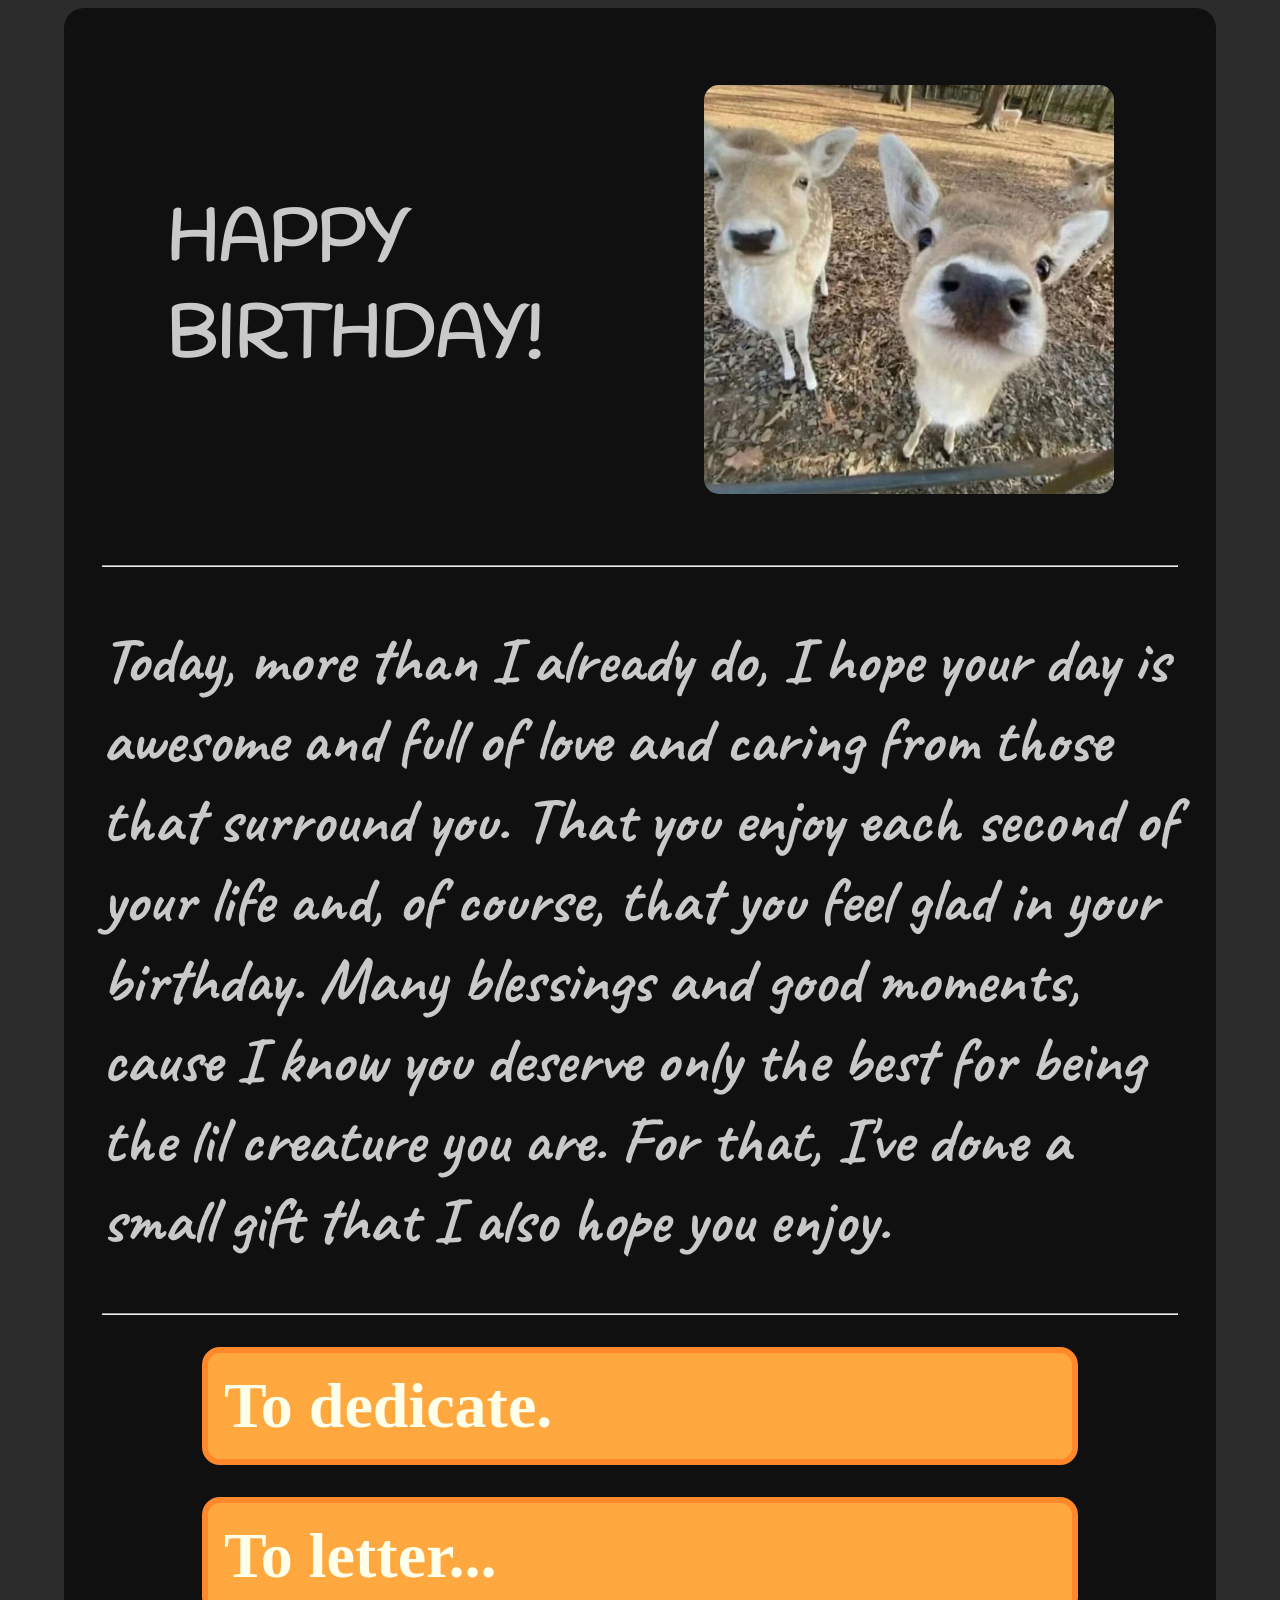
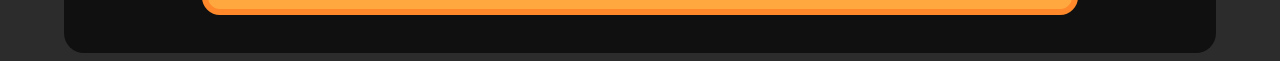
<file: index.html>
<!DOCTYPE html>
<html lang="pt">
<head>
    <meta charset="UTF-8">
    <title>Happy Birthday!</title>
    <link rel="icon" type="image/x-icon" href="lib/f1.jpg">
    <link rel="stylesheet" href="style.css">
    
</head>
<body>
    <section><section id="header">
        <h1>HAPPY BIRTHDAY!</h1><img src="lib/f2.jpg" alt="Deer :p"></section> <hr>
        <h2>Today, more than I already do, I hope your day is awesome and full of love and caring from those that surround you. That you enjoy each second of your life and, of course, that you feel glad in your birthday. Many blessings and good moments, cause I know you deserve only the best for being the lil creature you are. For that, I've done a small gift that I also hope you enjoy.</h2> <hr>
            <a href="dedicate.html"><div id="btn">To dedicate.</div></a>
            <a href="letter.html"><div id="btn">To letter...</div></a>
    </section>
</body>
</html>
</file>
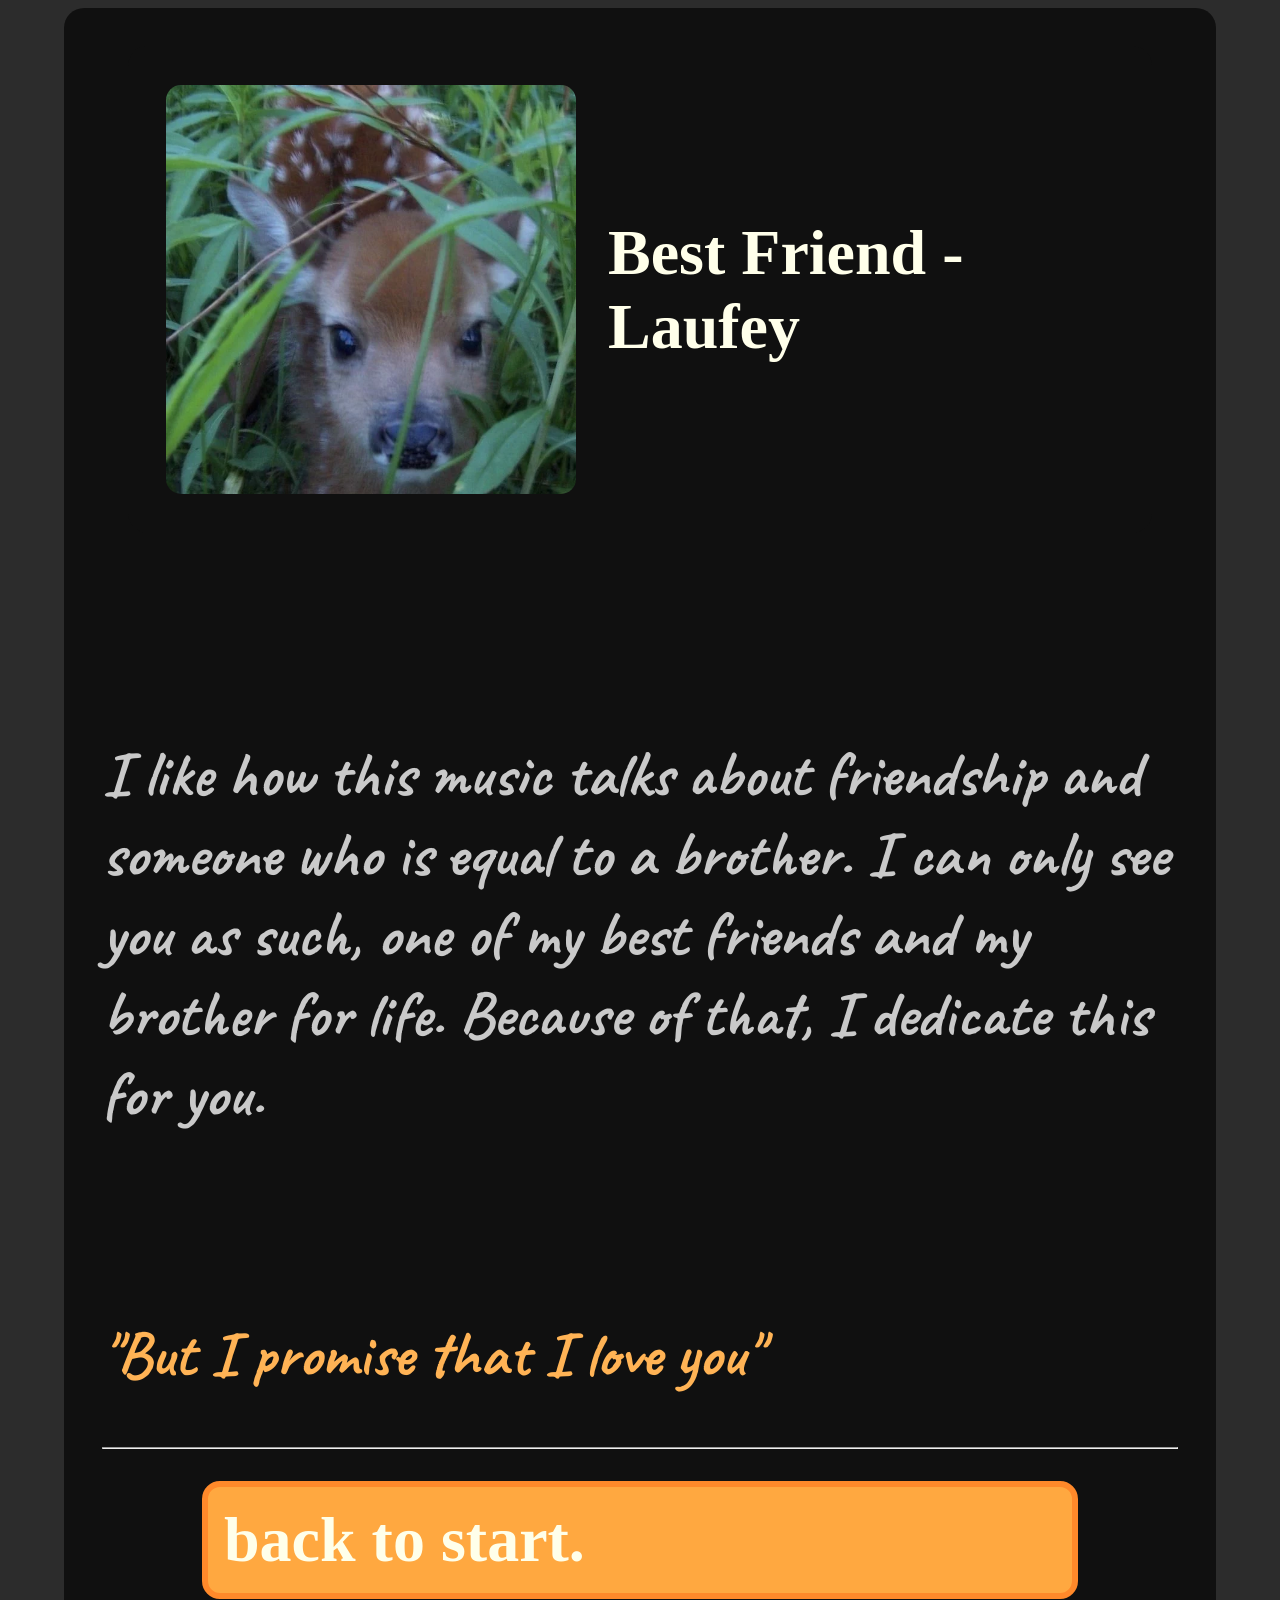
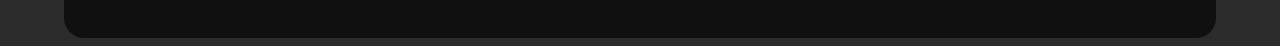
<file: dedicate.html>
<!DOCTYPE html>
<html lang="pt">
<head>
    <meta charset="UTF-8">
    <title>Dedicate</title>
    
    <link rel="stylesheet" href="style.css">
</head>
<body>
    <section><section id="header">
       <img src="lib/f3.jpg" alt="Bleeh."><a href="https://youtu.be/Pf9KVHOeblE?si=47r6Ei5ffKDt9-Yy">Best Friend - Laufey</a></section>
    <br><br><h2>I like how this music talks about friendship and someone who is equal to a brother. I can only see you as such, one of my best friends and my brother for life. Because of that, I dedicate this for you.</h2> <br> <span id="color2">
            <h2>"But I promise that I love you"</h2>
        </span>
    <hr><a href="index.html"><div id="btn">back to start.</div></a>
    </section>
</body>
</html>
</file>
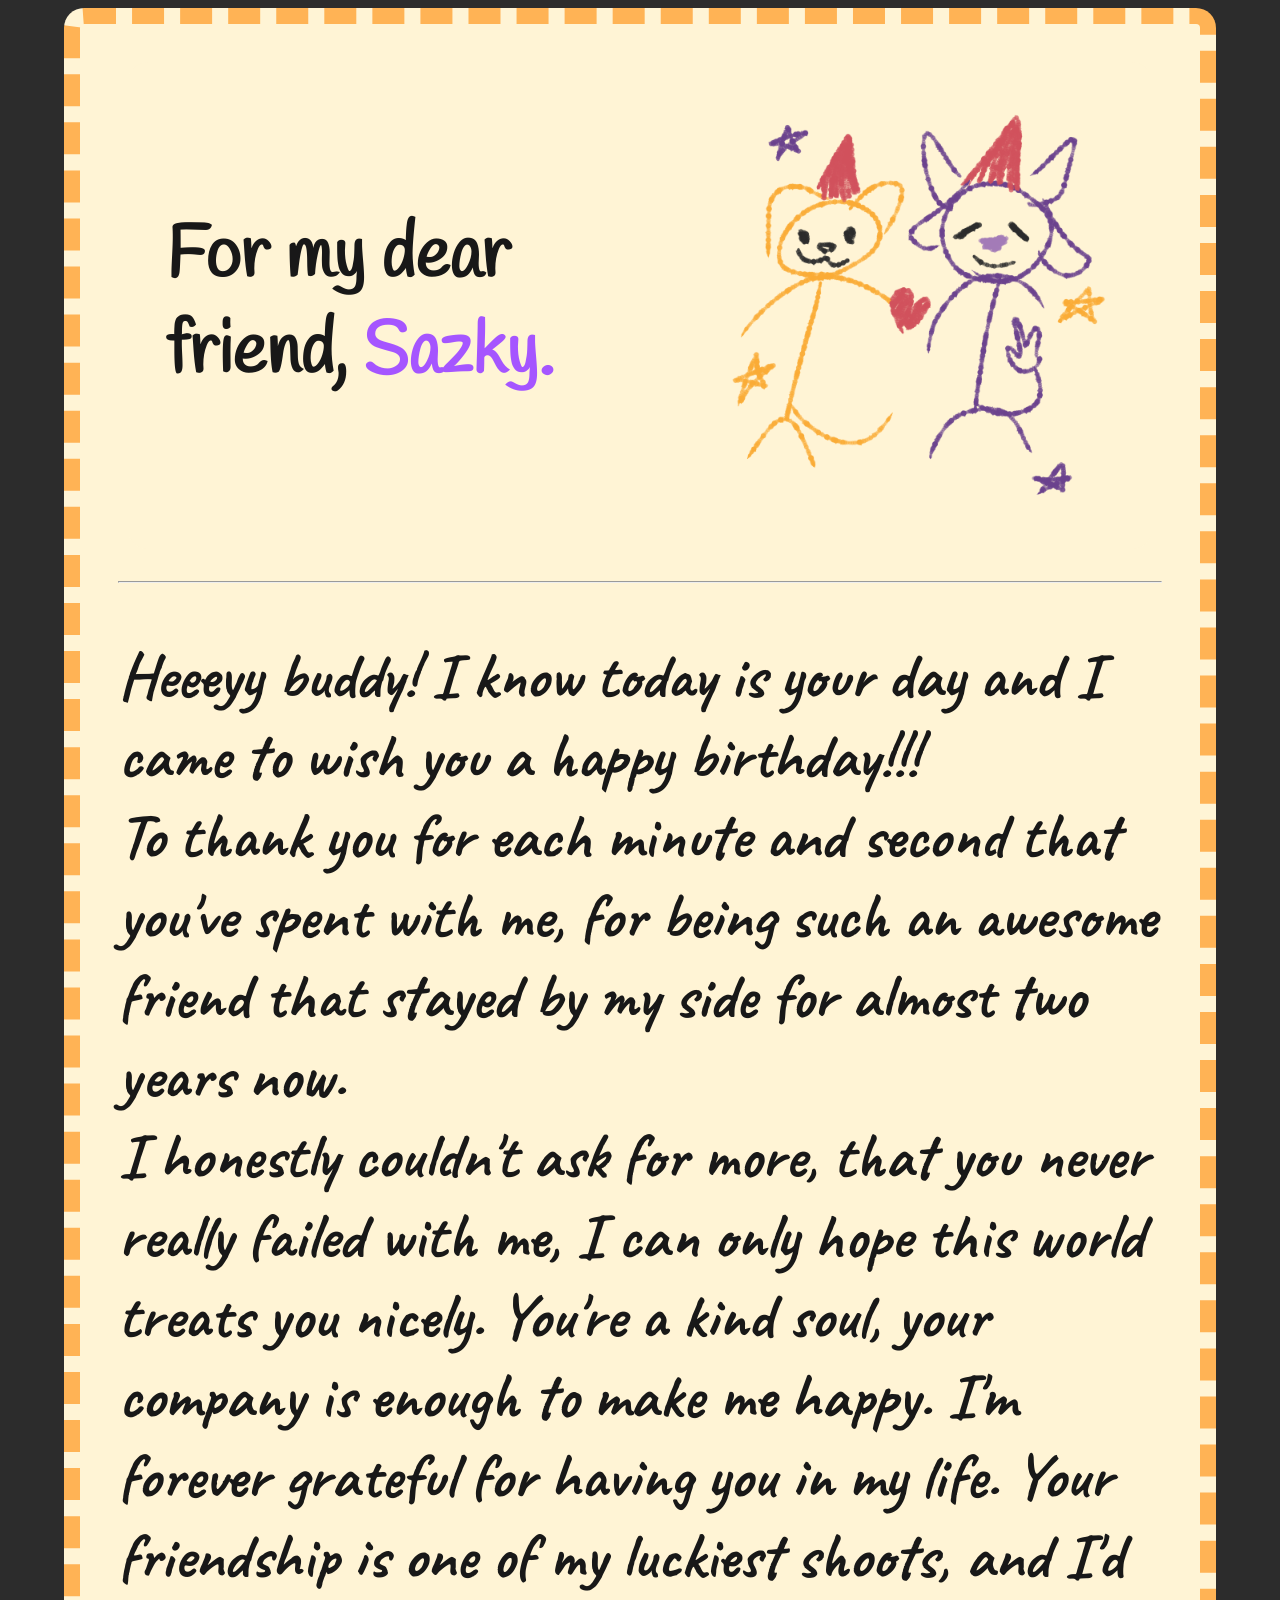
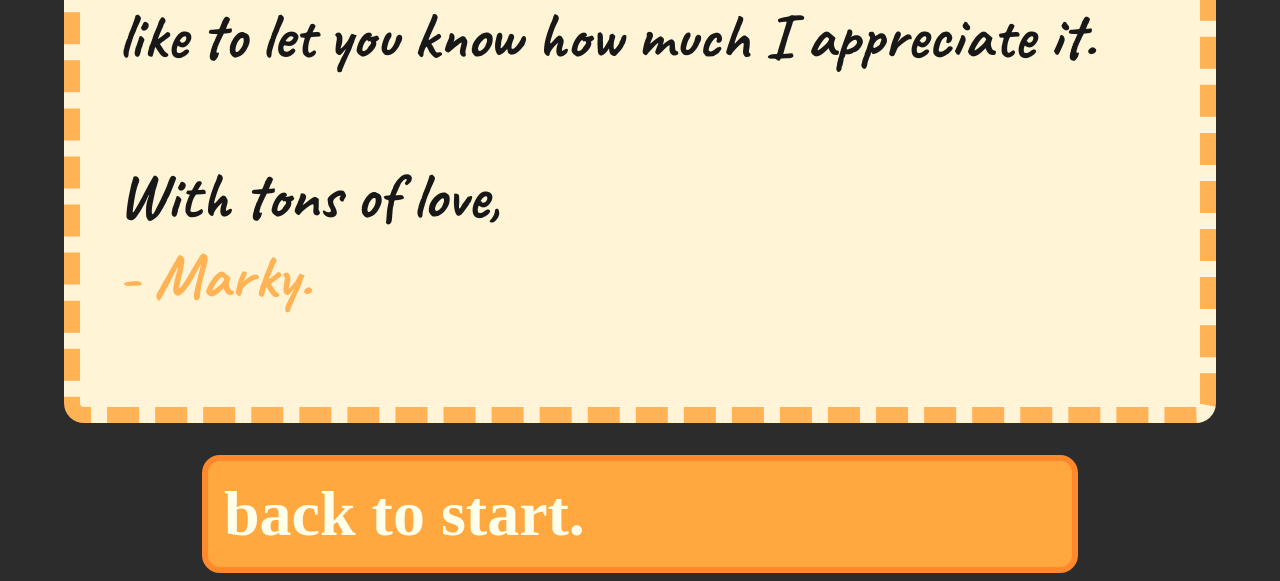
<file: letter.html>
<!DOCTYPE html>
<html lang="pt">
<head>
    <meta charset="UTF-8">
    <title>Letter</title>
    
<link rel="stylesheet" href="style.css">
</head>
<body>
    <section id="letter">
     <section id="header" style="background-color: #fff4d5;">
         <h1>For my dear friend, <span id="color">Sazky.</span></h1>
         <img src="lib/f4.jpg" alt="Us <3">
      </section>
      <hr>
      <h2>Heeeyy buddy! I know today is your day and I came to wish you a happy birthday!!!<br> To thank you for each minute and second that you've spent with me, for being such an awesome friend that stayed by my side for almost two years now.<br> I honestly couldn't ask for more, that you never really failed with me, I can only hope this world treats you nicely. You're a kind soul, your company is enough to make me happy. I'm forever grateful for having you in my life. Your friendship is one of my luckiest shoots, and I'd like to let you know how much I appreciate it. <br><br> With tons of love, <br><span id="color2">- Marky.</span></h2>
</section>
    <a href="index.html"><div id="btn">back to start.</div></a>
</body>
</html>
</file>
<file: style.css>
@import url('https://fonts.googleapis.com/css2?family=Caveat:wght@400..700&family=Handlee&display=swap');

body {
    font-size: 4rem;
    color: #c9c9c9;
    background-color: #2c2c2c;
}

h1 {
    font-family: "Handlee", cursive;
    font-size: 4.5rem;
}

h2 {
    font-family: "Caveat", cursive;
    font-size: 4rem;
}

#btn {
    background-color: #ffa840;
    border-radius: 18px;
    width: 65vw;
    padding: 1rem;
    border: #ff892a 6px solid;
    margin: auto;
    margin-top: 2rem;
}

section, #letter {
    width: 90vw;
    margin: auto;
    box-sizing: border-box;
    border-radius: 20px;
    padding: 3vw;
    align-items: center;
}

section {
    background-color: #101010;
}

#letter {
    color: #181818;
    background-color: #fff4d5;
    border: #ffb355 16px dashed;
}

#header {
    display: flex;
    justify-content: flex-end;
    gap: 2rem;
    width: 80vw;
}

img {
    border-radius: 15px;
    width: 32vw;
    height: 32vw;
}

a {
    text-decoration: none;
    color: #ffffea;
    font-weight: bold;
}

a:visited {
    background-color: ;
}

#bold {
    font-weight: bold;
}

#color {
    color: #a555ff ;
}

#color2 {
    color: #ffb355;
}
</file>
